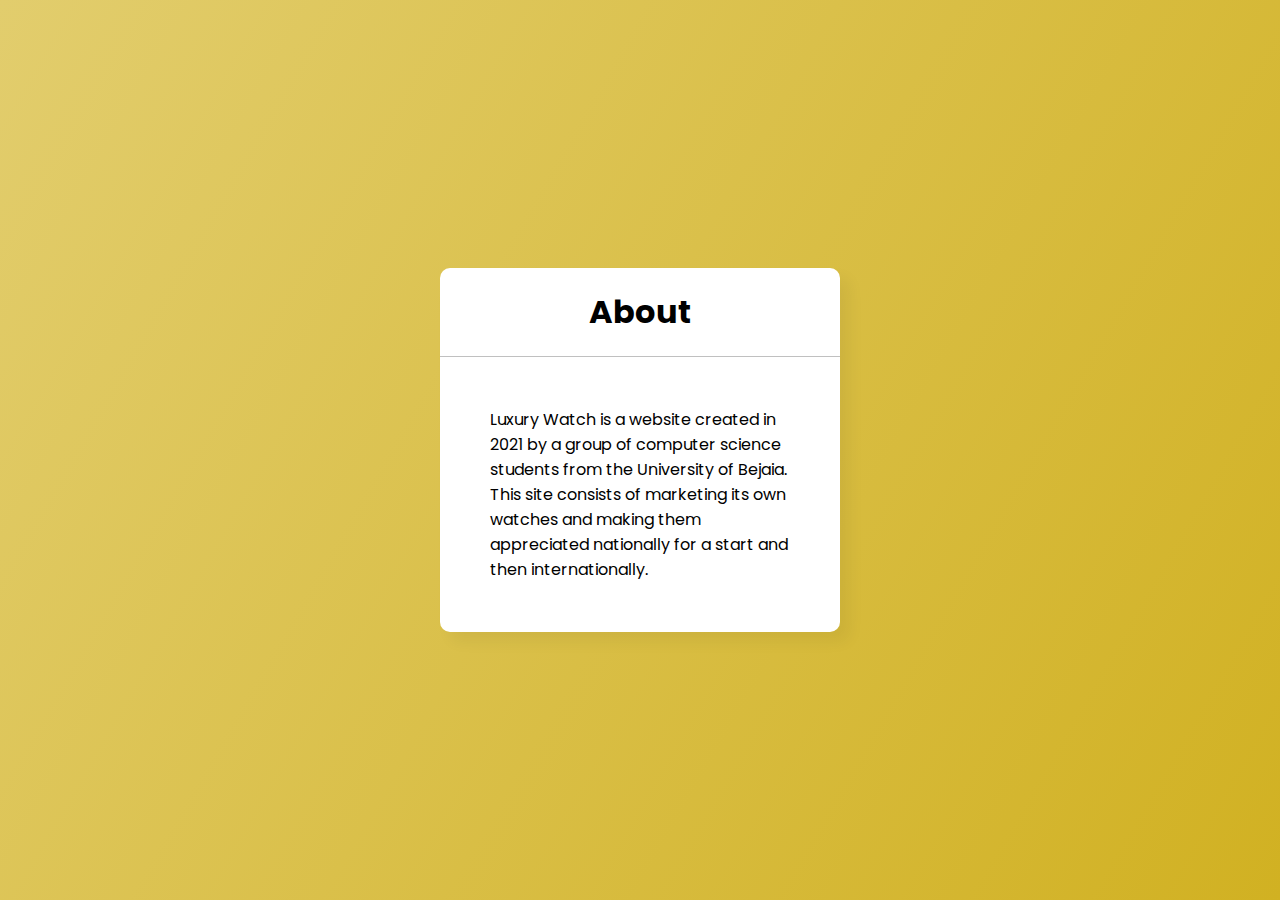
<file: About.html>
<!DOCTYPE html>
<html lang="en" dir="ltr">
  <head>
    <meta charset="utf-8">
    <title>LuxuryWatch | About</title>
    <link rel="stylesheet" href="about.css">
  </head>
  <body>
      
    <div class="center">
        <h1>About</h1>
        <p class="text">Luxury Watch is a website created in 2021 by a group of computer science students from the University of Bejaia. This site consists of marketing its own watches and making them appreciated nationally for a start and then internationally.</p>
    </div>

  </body>
</html>
</file>
<file: about.css>
@import url('https://fonts.googleapis.com/css2?family=Noto+Sans:wght@700&family=Poppins:wght@400;500;600&display=swap');
*{
  margin: 0;
  padding: 0;
  box-sizing: border-box;
  font-family: "Poppins", sans-serif;
}
body{
  margin: 0;
  padding: 0;
  background: linear-gradient(120deg,#E2CD6D, #d1b122);
  height: 100vh;
  overflow: hidden;
}
.center{
  position: absolute;
  top: 50%;
  left: 50%;
  transform: translate(-50%, -50%);
  width: 400px;
  background: white;
  border-radius: 10px;
  box-shadow: 10px 10px 15px rgba(0,0,0,0.05);
}
.center h1{
  text-align: center;
  padding: 20px 0;
  border-bottom: 1px solid silver;
}

.text{
    padding: 50px;
}
</file>
